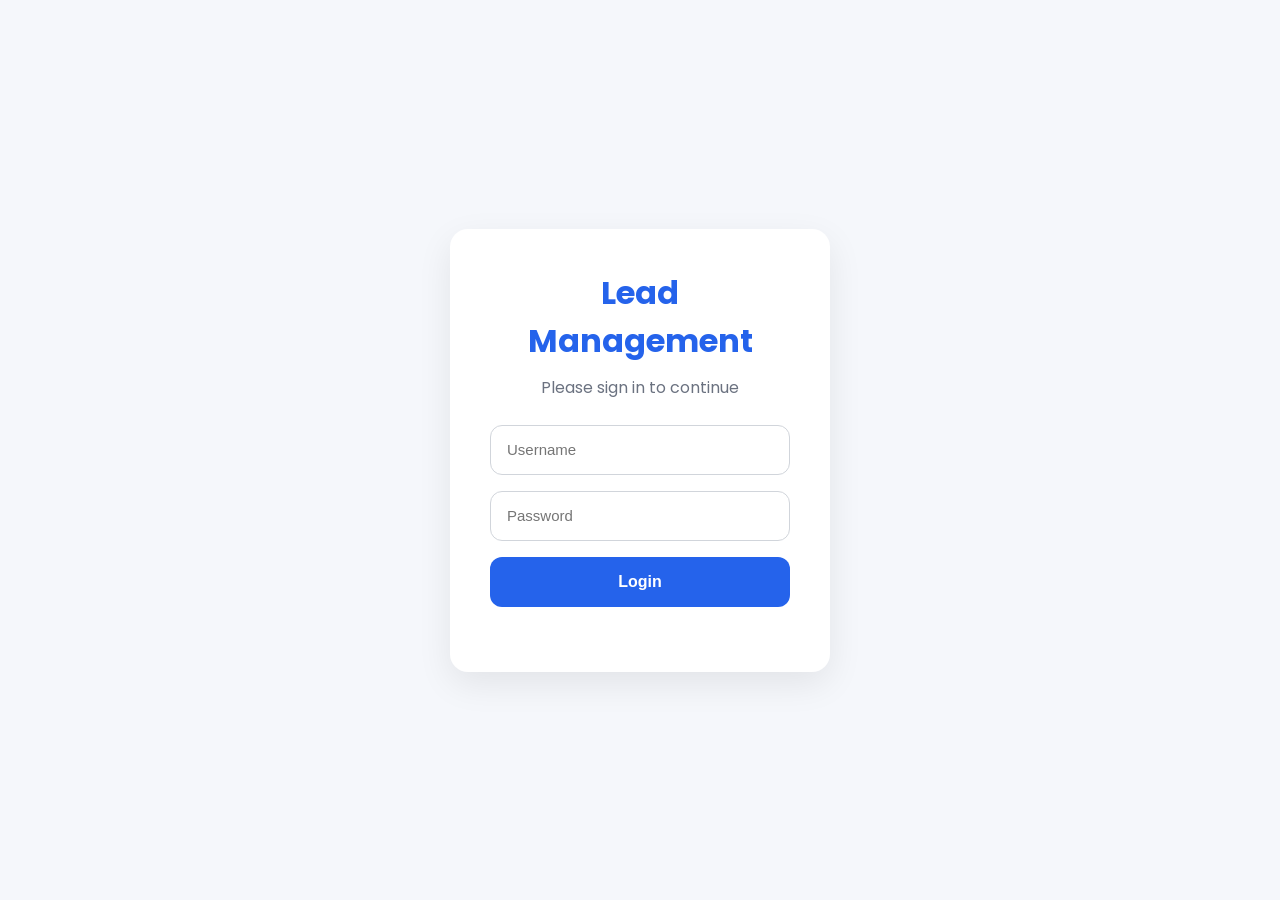
<file: login.html>
<!DOCTYPE html>
<html lang="en">
<head>
    <meta charset="UTF-8">
    <meta name="viewport" content="width=device-width, initial-scale=1.0">
    <title>Login | Lead Management</title>

    <link rel="preconnect" href="https://fonts.googleapis.com">
    <link rel="preconnect" href="https://fonts.gstatic.com" crossorigin>

    <link href="https://fonts.googleapis.com/css2?family=Poppins:wght@300;400;500;600;700&display=swap" rel="stylesheet">

    <link rel="stylesheet" href="login.css">
</head>

<body>

<div class="login-container">

    <div class="login-card">

        <h1>Lead Management</h1>

        <p>Please sign in to continue</p>

        <input
            type="text"
            id="username"
            placeholder="Username"
        >

        <input
            type="password"
            id="password"
            placeholder="Password"
        >

        <button id="loginBtn">
            Login
        </button>

        <p id="loginError"></p>

    </div>

</div>

<script src="login.js"></script>

</body>
</html>
</file>
<file: login.css>
*{
    margin:0;
    padding:0;
    box-sizing:border-box;
}

body{
    font-family:"Poppins",sans-serif;
    background:#f5f7fb;
    display:flex;
    justify-content:center;
    align-items:center;
    height:100vh;
}

.login-container{
    width:100%;
    display:flex;
    justify-content:center;
    align-items:center;
}

.login-card{
    width:380px;
    background:#fff;
    padding:40px;
    border-radius:18px;
    box-shadow:0 12px 35px rgba(0,0,0,.08);
}

.login-card h1{
    text-align:center;
    margin-bottom:10px;
    color:#2563eb;
}

.login-card p{
    text-align:center;
    margin-bottom:25px;
    color:#6b7280;
}

.login-card input{
    width:100%;
    height:50px;
    margin-bottom:16px;
    padding:0 16px;
    border:1px solid #d1d5db;
    border-radius:12px;
    font-size:15px;
    outline:none;
}

.login-card input:focus{
    border-color:#2563eb;
}

#loginBtn{
    width:100%;
    height:50px;
    border:none;
    border-radius:12px;
    background:#2563eb;
    color:#fff;
    font-size:16px;
    font-weight:600;
    cursor:pointer;
}

#loginBtn:hover{
    background:#1d4ed8;
}

#loginError{
    margin-top:16px;
    color:#dc2626;
    font-size:14px;
}
</file>
